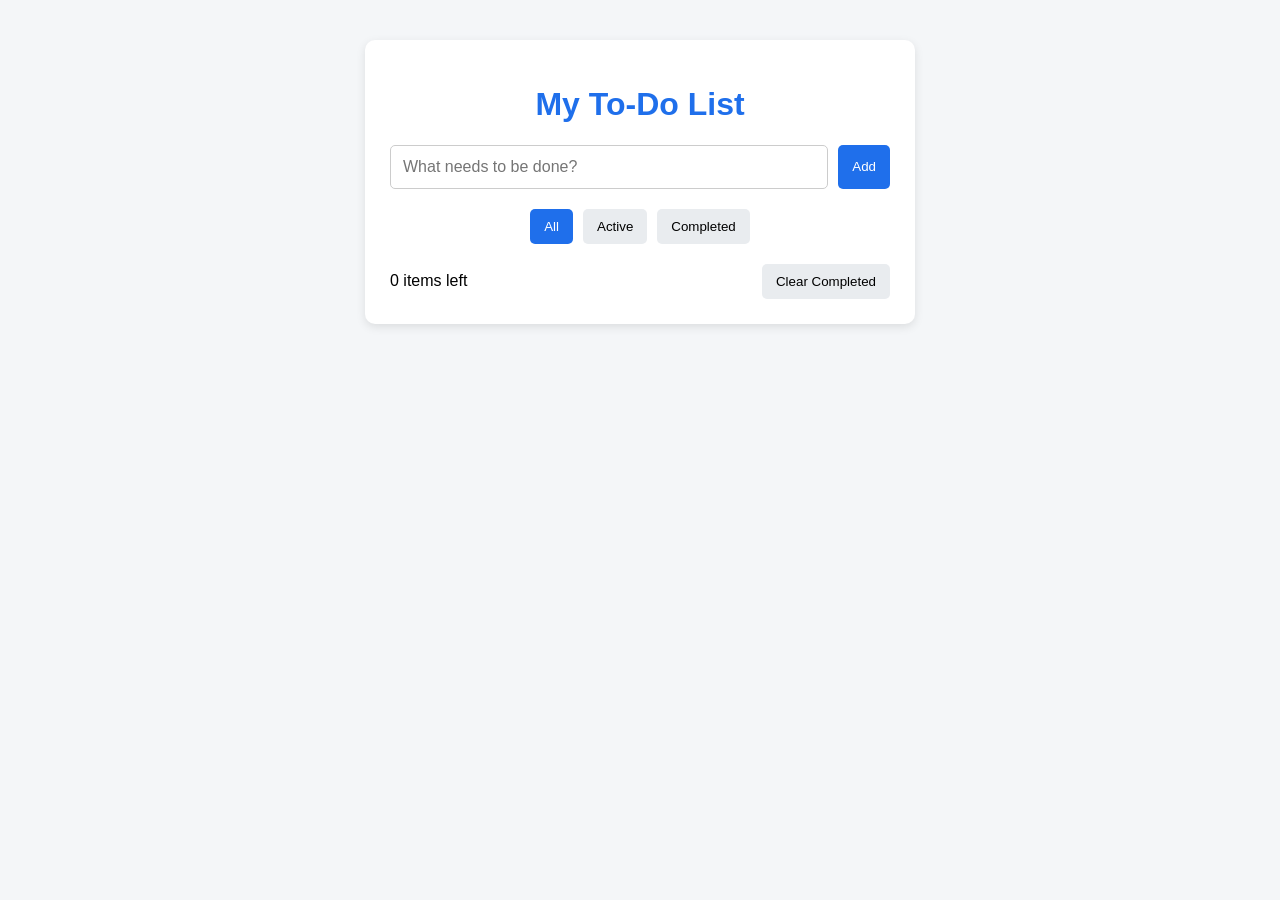
<file: index.html>
<!DOCTYPE html>
<html lang="en">
<head>
    <meta charset="UTF-8">
    <meta name="viewport" content="width=device-width, initial-scale=1.0">
    <title>My To-Do List</title>
    <link rel="stylesheet" href="styles.css">
</head>
<body>

    <div class="container">
        <h1>My To-Do List</h1>

        <form id="todo-form">
            <input
                type="text"
                id="todo-input"
                placeholder="What needs to be done?"
            >
            <button type="submit">Add</button>
        </form>

        <div class="filters">
            <button type="button" class="filter active" data-filter="all">All</button>
            <button type="button" class="filter" data-filter="active">Active</button>
            <button type="button" class="filter" data-filter="completed">Completed</button>
        </div>

        <ul id="todo-list"></ul>

        <div class="stats">
            <span id="items-left">0 items left</span>
            <button type="button" id="clear-completed">Clear Completed</button>
        </div>
    </div>

    <script src="app.js"></script>
</body>
</html>
</file>
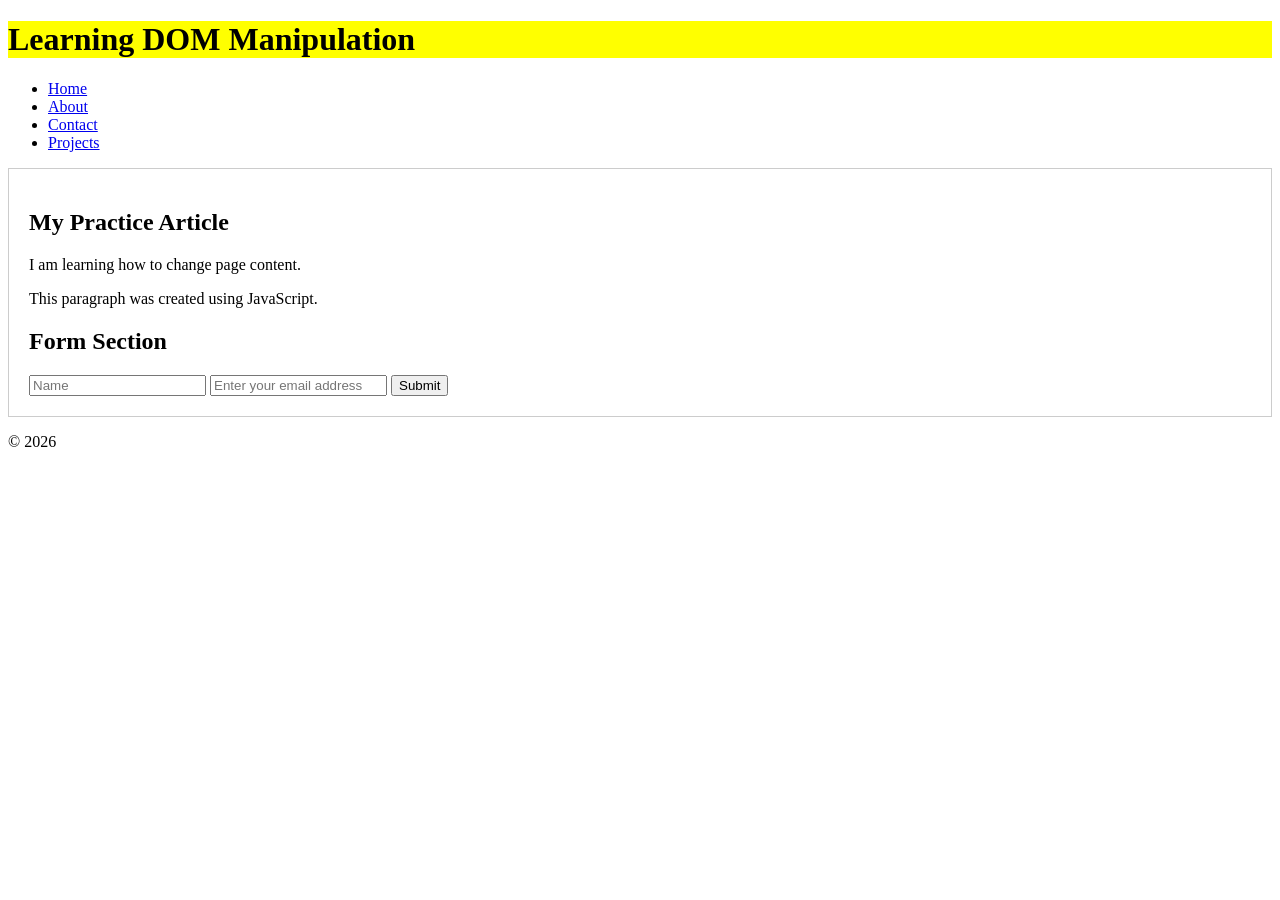
<file: dom-practice.html>
<!DOCTYPE html>
<html lang="en">
<head>
    <meta charset="UTF-8">
    <meta name="viewport" content="width=device-width, initial-scale=1.0">
    <title>DOM Practice</title>

    <style>
        .highlight {
            background-color: yellow;
        }

        .container {
            padding: 20px;
            border: 1px solid #ccc;
        }
    </style>
</head>
<body>

    <header id="main-header">
        <h1>DOM Practice</h1>

        <nav>
            <ul class="nav-list">
                <li><a href="#" class="nav-link">Home</a></li>
                <li><a href="#" class="nav-link">About</a></li>
                <li><a href="#" class="nav-link">Contact</a></li>
            </ul>
        </nav>
    </header>

    <main class="container">
        <article>
            <h2 class="title">Article Title</h2>
            <p class="content">This is the first paragraph.</p>
            <p class="content">This is the second paragraph.</p>
        </article>

        <section>
            <h2>Form Section</h2>

            <form id="contact-form">
                <input type="text" id="name" name="name" placeholder="Name">
                <input type="email" id="email" name="email" placeholder="Email">
                <button type="submit">Submit</button>
            </form>
        </section>
    </main>

    <footer>
        <p>&copy; 2026</p>
    </footer>

    <script src="dom.js"></script>
</body>
</html>
</file>
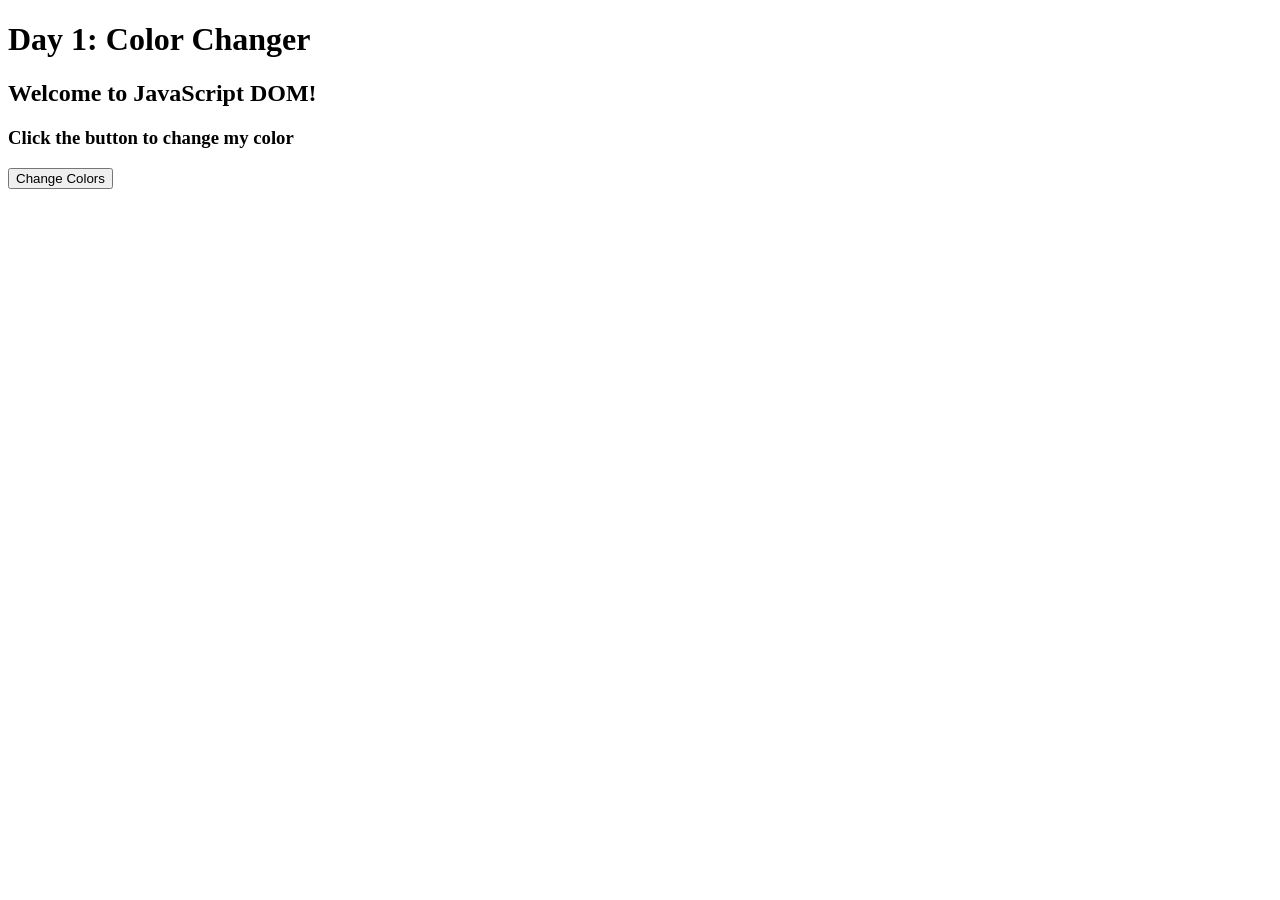
<file: daily-challenges/day-1-color-changer.html>
<!DOCTYPE html>
<html lang="en">
<head>
    <meta charset="UTF-8">
    <meta name="viewport" content="width=device-width, initial-scale=1.0">
    <title>Day 1 - Color Changer</title>
</head>
<body>
    <h1>Day 1: Color Changer</h1>
    <h2>Welcome to JavaScript DOM!</h2>
    <h3>Click the button to change my color</h3>

    <button id="change-color">Change Colors</button>

    <script>
        const button = document.getElementById("change-color");

        button.addEventListener("click", function() {
            const headings = document.querySelectorAll("h1, h2, h3");

            const randomColor = "#" + Math.floor(Math.random() * 16777215)
                .toString(16).padStart(6, "0");

            headings.forEach(function(heading) {
                heading.style.color = randomColor;
            });
        });
    </script>
</body>
</html>
</file>
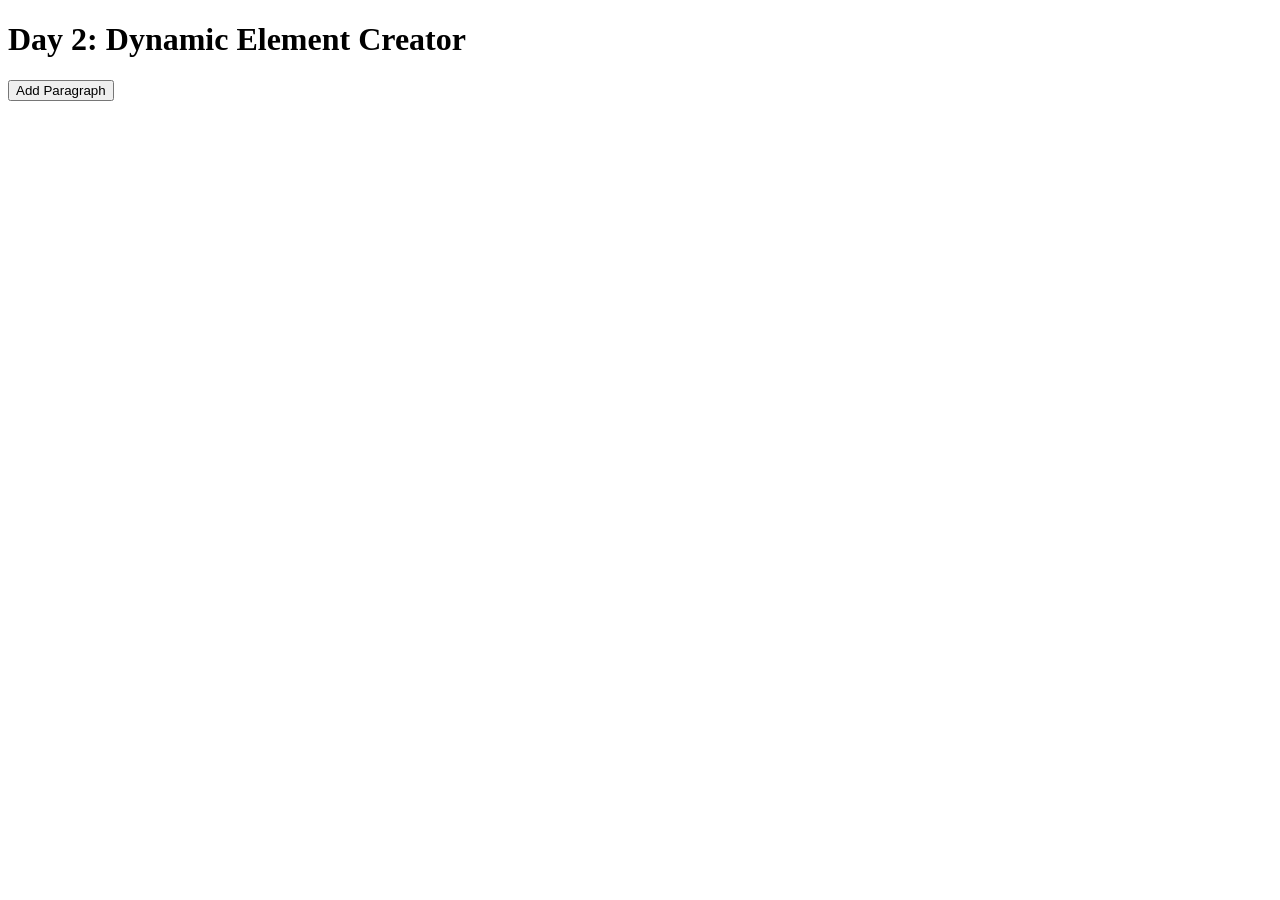
<file: daily-challenges/day-2-dynamic-element-creator.html>
<!DOCTYPE html>
<html lang="en">
<head>
    <meta charset="UTF-8">
    <meta name="viewport" content="width=device-width, initial-scale=1.0">
    <title>Day 2 - Dynamic Element Creator</title>
</head>
<body>
    <h1>Day 2: Dynamic Element Creator</h1>

    <button id="add-paragraph">Add Paragraph</button>

    <div id="paragraph-container"></div>

    <script>
        const button = document.getElementById("add-paragraph");
        const container = document.getElementById("paragraph-container");

        let count = 0;

        button.addEventListener("click", function() {
            count++;

            const paragraph = document.createElement("p");
            paragraph.textContent = "This is paragraph number " + count;

            const deleteButton = document.createElement("button");
            deleteButton.textContent = "Delete";

            deleteButton.addEventListener("click", function() {
                paragraph.remove();
            });

            paragraph.appendChild(deleteButton);
            container.appendChild(paragraph);
        });
    </script>
</body>
</html>
</file>
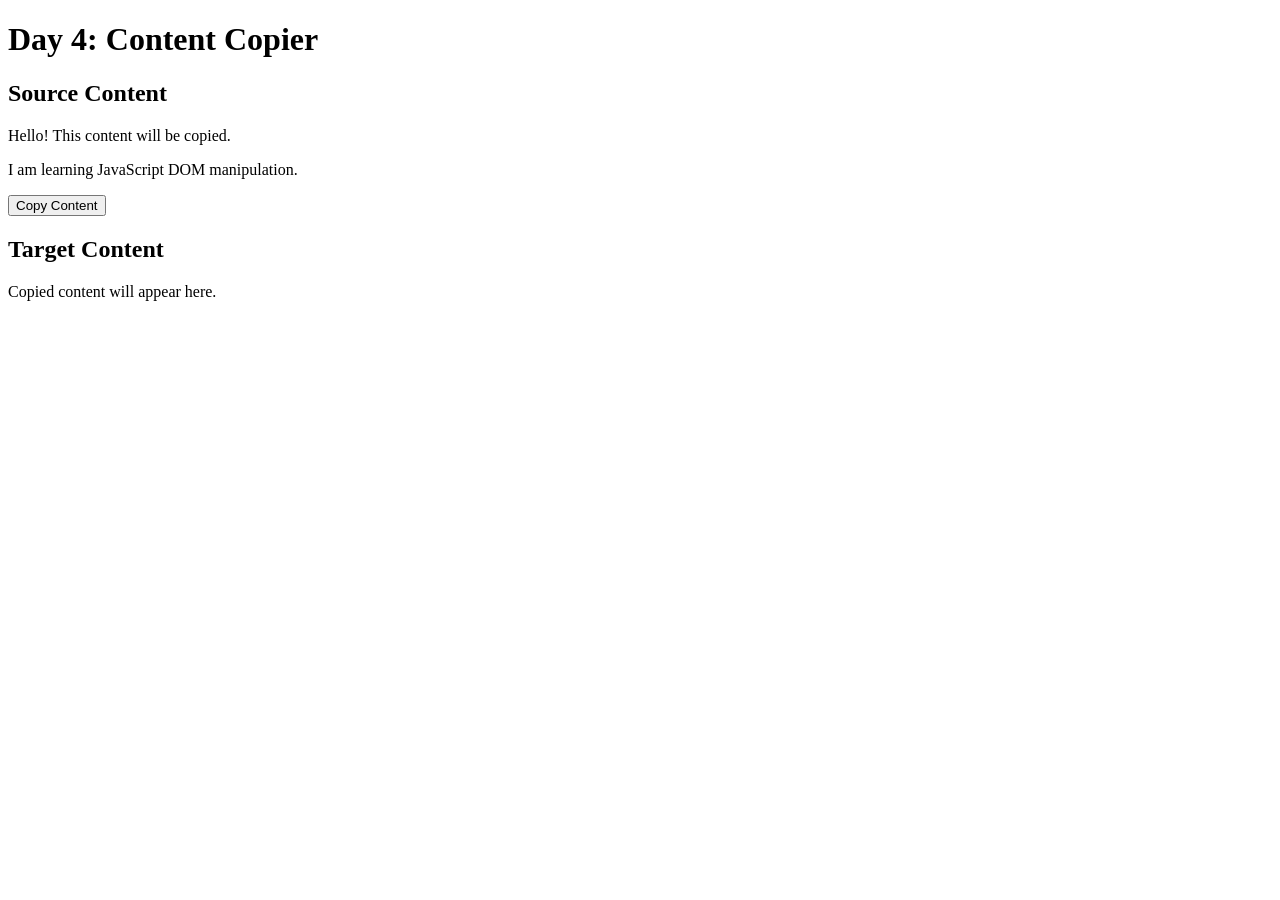
<file: daily-challenges/day-4-content-copier.html>
<!DOCTYPE html>
<html lang="en">
<head>
    <meta charset="UTF-8">
    <meta name="viewport" content="width=device-width, initial-scale=1.0">
    <title>Day 4 - Content Copier</title>
</head>
<body>
    <h1>Day 4: Content Copier</h1>

    <h2>Source Content</h2>
    <div id="source">
        <p>Hello! This content will be copied.</p>
        <p>I am learning JavaScript DOM manipulation.</p>
    </div>

    <button id="copy-button">Copy Content</button>

    <h2>Target Content</h2>
    <div id="target">
        <p>Copied content will appear here.</p>
    </div>

    <script>
        const source = document.getElementById("source");
        const target = document.getElementById("target");
        const copyButton = document.getElementById("copy-button");

        copyButton.addEventListener("click", function() {
            target.innerHTML = source.innerHTML;
        });
    </script>
</body>
</html>
</file>
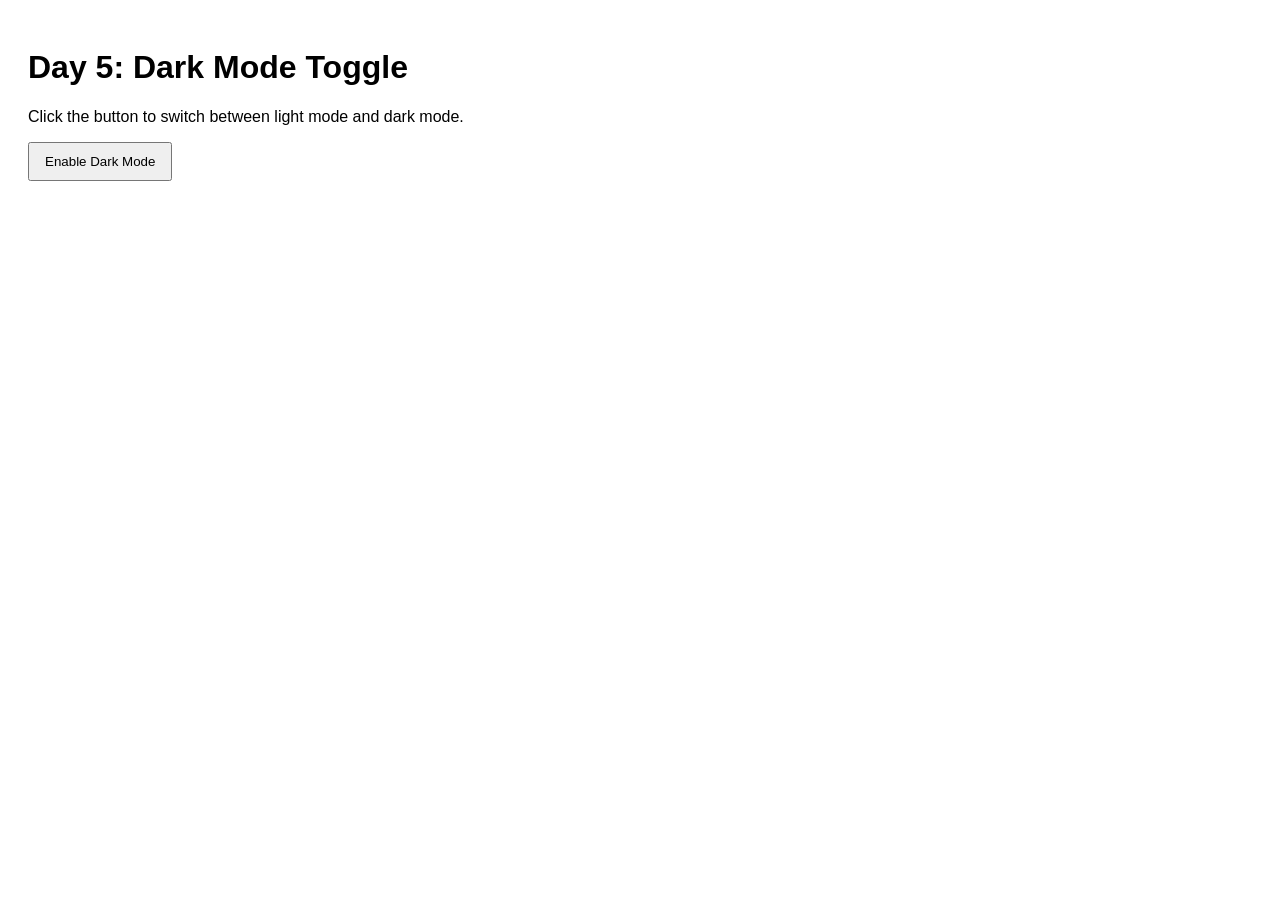
<file: daily-challenges/day-5-dark-mode-toggle.html>
<!DOCTYPE html>
<html lang="en">
<head>
    <meta charset="UTF-8">
    <meta name="viewport" content="width=device-width, initial-scale=1.0">
    <title>Day 5 - Dark Mode Toggle</title>

    <style>
        body {
            background-color: white;
            color: black;
            font-family: Arial, sans-serif;
            padding: 20px;
            transition: background-color 0.4s, color 0.4s;
        }

        body.dark-mode {
            background-color: #222;
            color: white;
        }

        button {
            padding: 10px 15px;
            cursor: pointer;
        }
    </style>
</head>
<body>
    <h1>Day 5: Dark Mode Toggle</h1>

    <p>Click the button to switch between light mode and dark mode.</p>

    <button id="toggle-button">Enable Dark Mode</button>

    <script>
        const button = document.getElementById("toggle-button");

        button.addEventListener("click", function() {
            document.body.classList.toggle("dark-mode");

            if (document.body.classList.contains("dark-mode")) {
                button.textContent = "Enable Light Mode";
            } else {
                button.textContent = "Enable Dark Mode";
            }
        });
    </script>
</body>
</html>
</file>
<file: styles.css>
* {
    box-sizing: border-box;
}

body {
    font-family: Arial, sans-serif;
    background-color: #f4f6f8;
    margin: 0;
    padding: 40px 15px;
}

.container {
    max-width: 550px;
    margin: 0 auto;
    background-color: white;
    padding: 25px;
    border-radius: 10px;
    box-shadow: 0 3px 10px rgba(0, 0, 0, 0.1);
}

h1 {
    text-align: center;
    color: #1f6feb;
}

#todo-form {
    display: flex;
    gap: 10px;
    margin-bottom: 20px;
}

#todo-input {
    flex: 1;
    padding: 12px;
    border: 1px solid #ccc;
    border-radius: 5px;
    font-size: 16px;
}

button {
    padding: 10px 14px;
    border: none;
    border-radius: 5px;
    cursor: pointer;
}

#todo-form button {
    background-color: #1f6feb;
    color: white;
}

.filters {
    display: flex;
    justify-content: center;
    gap: 10px;
    margin-bottom: 20px;
}

.filter {
    background-color: #e9ecef;
}

.filter.active {
    background-color: #1f6feb;
    color: white;
}

#todo-list {
    list-style: none;
    padding: 0;
}

.todo-item {
    display: flex;
    align-items: center;
    justify-content: space-between;
    gap: 10px;
    padding: 12px;
    border-bottom: 1px solid #eee;
}

.todo-text {
    flex: 1;
    cursor: pointer;
    overflow-wrap: anywhere;
}

.todo-item.completed .todo-text {
    text-decoration: line-through;
    color: #888;
}

.delete-button {
    background-color: #dc3545;
    color: white;
}

.edit-input {
    flex: 1;
    min-width: 0;
    padding: 8px;
}

.stats {
    display: flex;
    justify-content: space-between;
    align-items: center;
    gap: 10px;
    margin-top: 20px;
}

#clear-completed {
    background-color: #e9ecef;
}

@media (max-width: 480px) {
    .stats {
        flex-direction: column;
    }

    #todo-form {
        flex-direction: column;
    }
}
</file>
